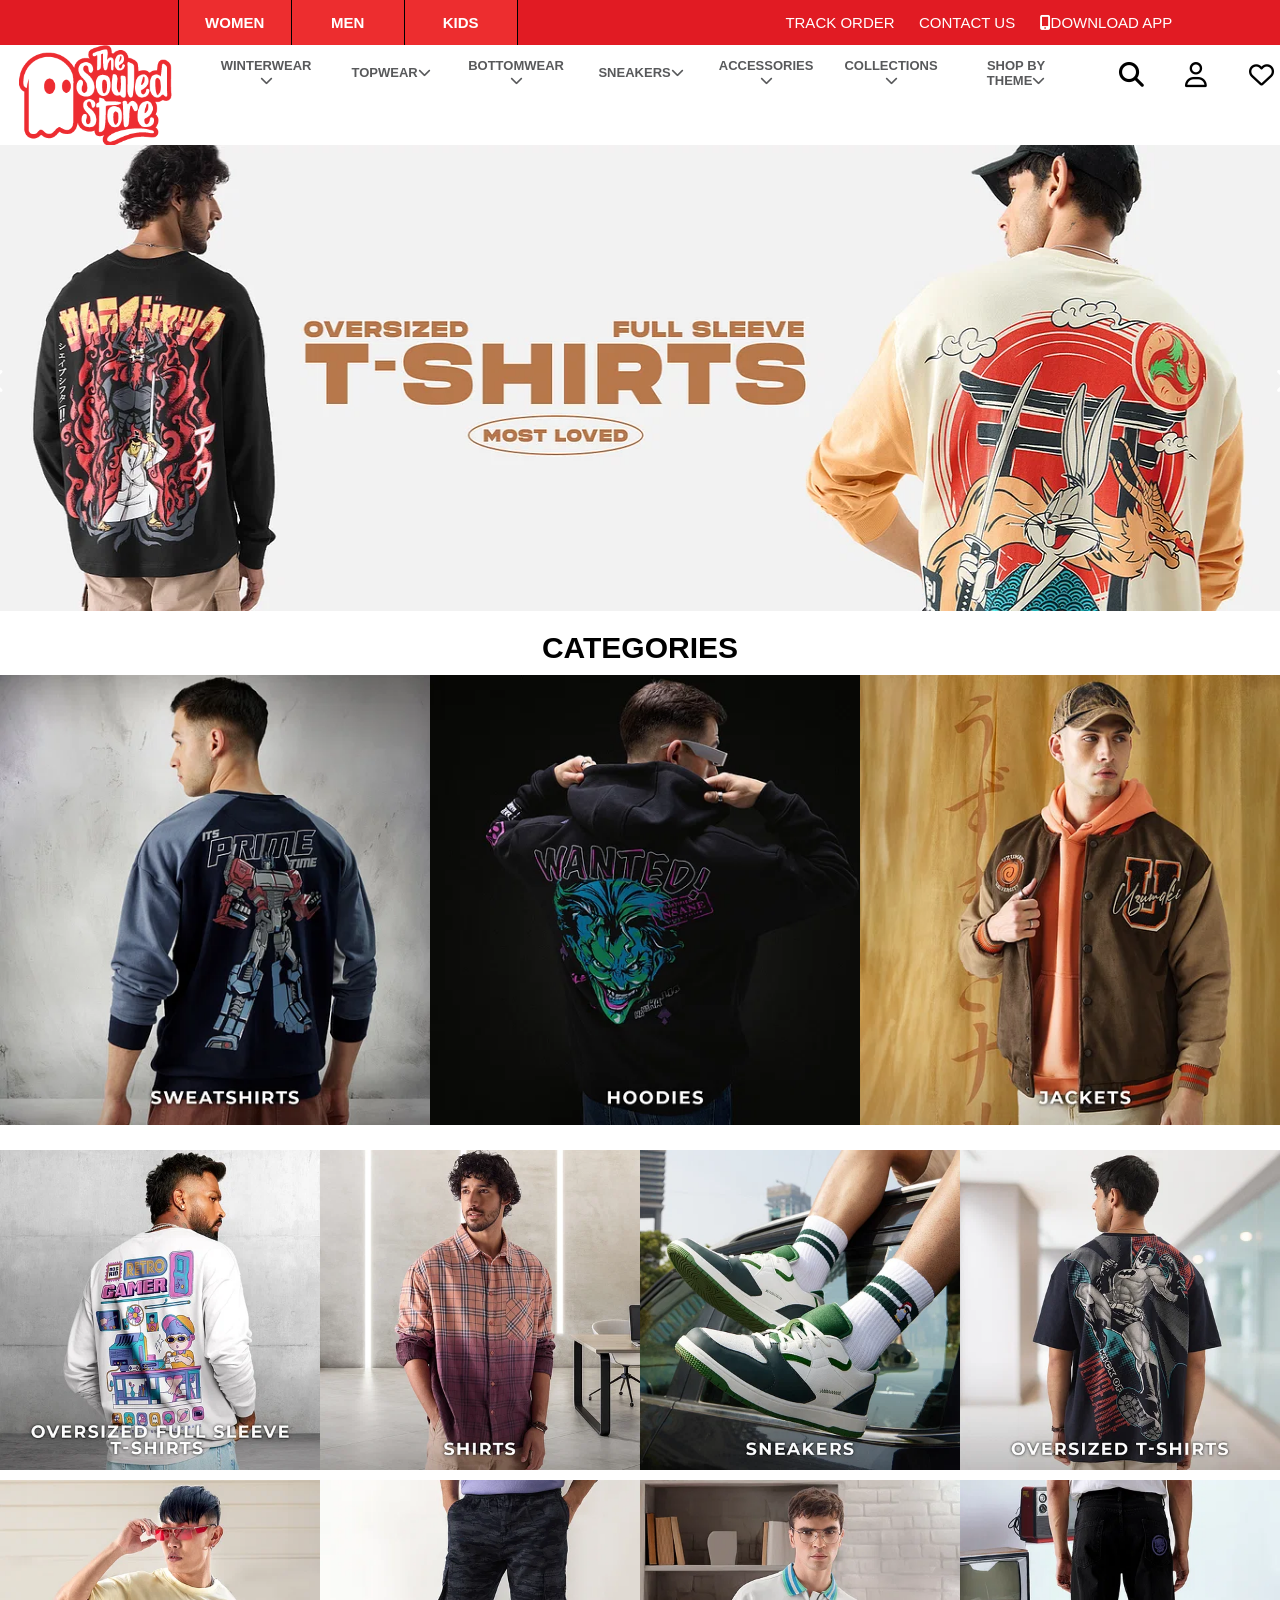
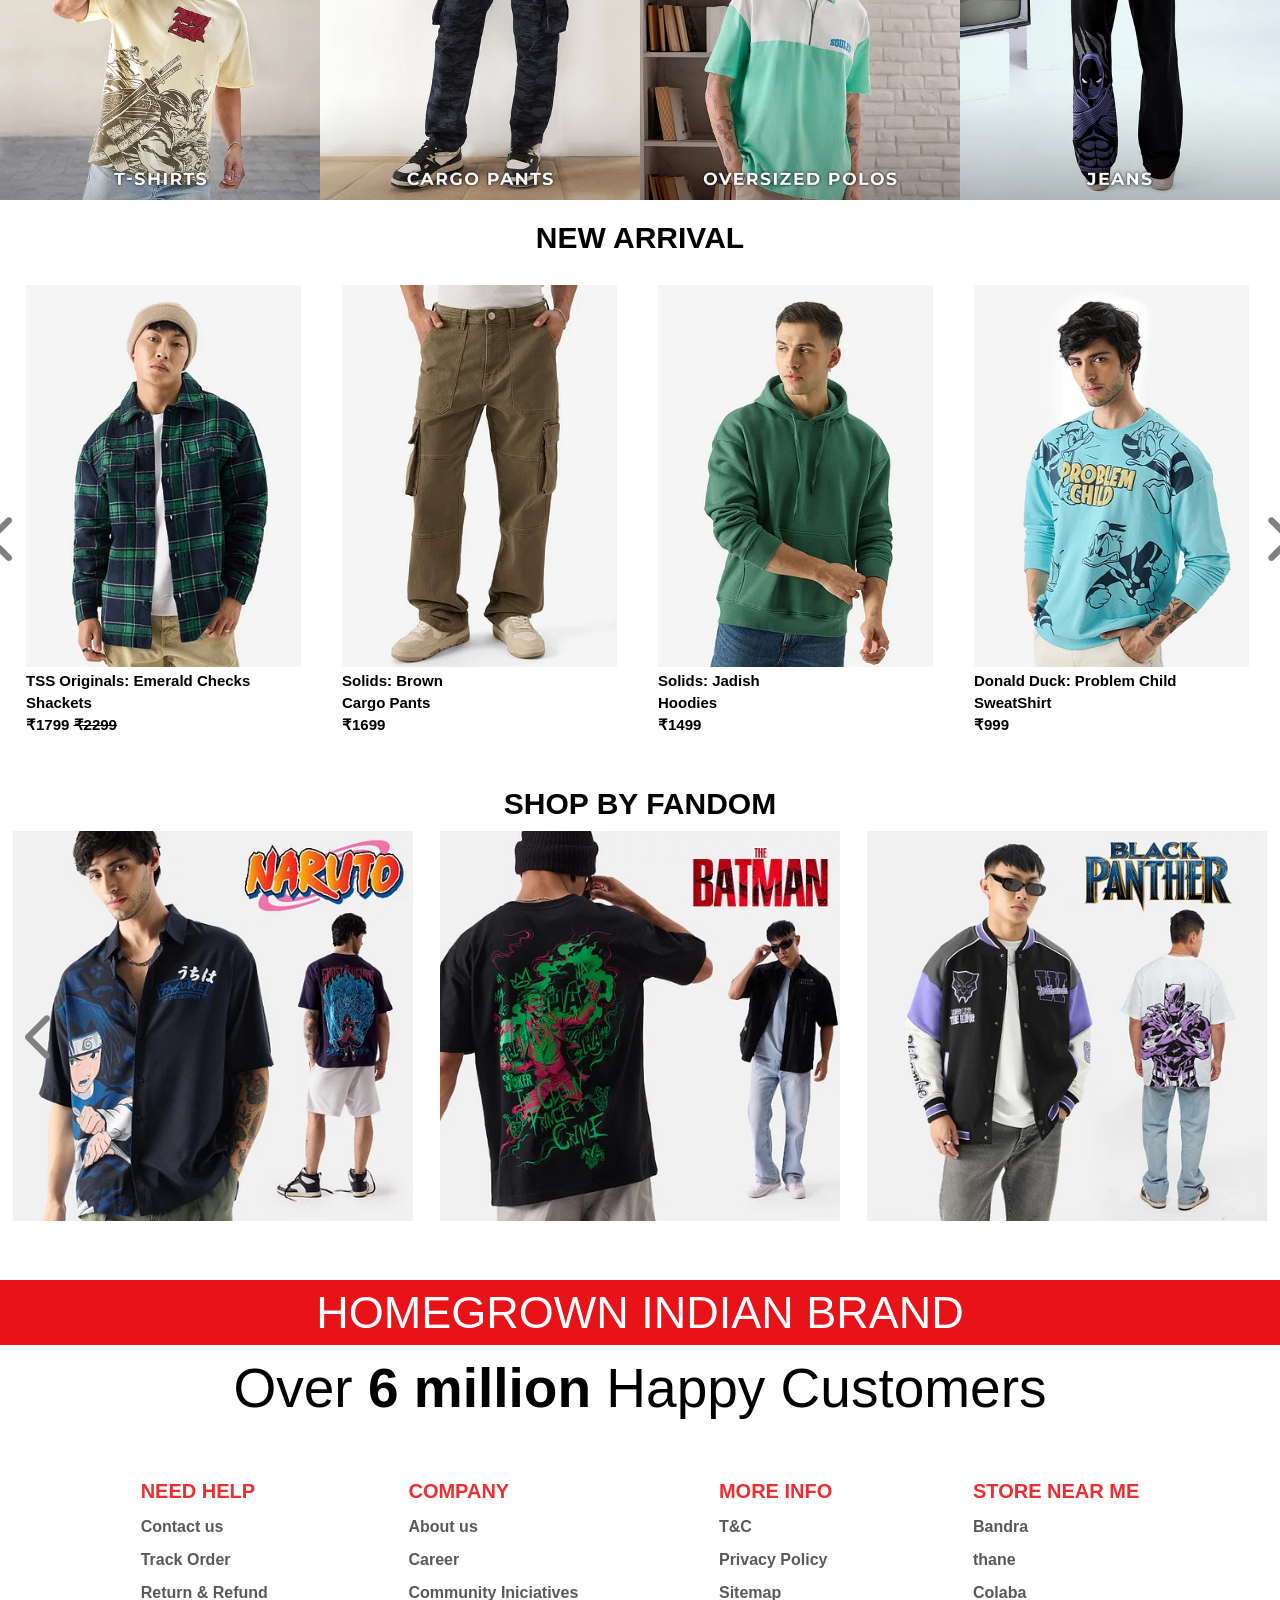
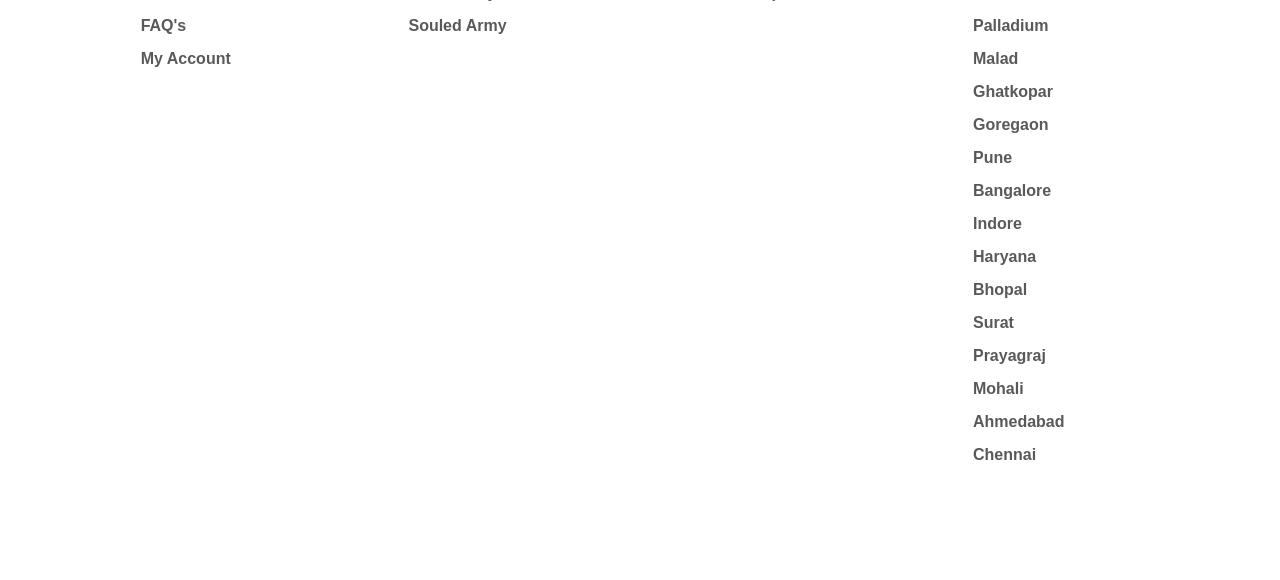
<file: frontend/index.html>
<!DOCTYPE html>
<html lang="en">
<head>
    <meta charset="UTF-8">
    <meta name="viewport" content="width=device-width, initial-scale=1.0">
    <title>Souled Store Clone</title>
    <link rel="stylesheet" href="style.css">
    <link rel="stylesheet" href="https://cdnjs.cloudflare.com/ajax/libs/font-awesome/6.5.1/css/all.min.css" integrity="sha512-DTOQO9RWCH3ppGqcWaEA1BIZOC6xxalwEsw9c2QQeAIftl+Vegovlnee1c9QX4TctnWMn13TZye+giMm8e2LwA==" crossorigin="anonymous" referrerpolicy="no-referrer" />
</head>

<body>

    <!-- Header Section -->

    <header>
        <!-- Top red Navbar -->

        <div class="Top-Red-Navbar">
            <div class="Gender-Section">
                <div class="Women-Section">
                    <button>
                        WOMEN
                        <a href="#"></a>
                    </button>
                </div>

                <div class="Men-Section">
                    <button>
                        MEN
                        <a href="#"></a>
                    </button>
                </div>

                <div class="Kids-Section">
                    <button>
                        KIDS
                        <a href="#"></a>
                    </button>
                </div>
            </div>

            <div>
                <div class="Other-opt">
                    <a href="#">TRACK ORDER</a>
                    <a href="#">CONTACT US</a>
                    <a href="#"><i class="fa-solid fa-mobile-screen-button"></i>DOWNLOAD APP</a>
                </div>
            </div>
        </div>


        <!-- Top white Navbar -->

        <div class="Top-White-Navbar">
            
            <div class="logo">
                <img src="images/Logo/logo.png">
            </div>

            <div class="White-Navbar-opt">
                <div class="WinterWear">
                    <button>
                        WINTERWEAR<i class="fa-solid fa-chevron-down"></i>
                    </button>

                    <div class="content">
                        <a href="All-Winter-Wear.html" class="W-link">All Winter Wear</a>
                        <a href="" class="W-link">Hoodies & SweatShirts</a>
                        <a href="" class="W-link">jackets</a>
                        <a href="" class="W-link">Oversized Full Sleeve</a>
                        <a href="" class="W-link">Full-Sleeve Shirts</a>
                    </div>
                </div>

                <div class="TopWear">
                    <button>
                        TOPWEAR<i class="fa-solid fa-chevron-down"></i>
                    </button>
                </div>

                <div class="BottomWear">
                    <button>
                        BOTTOMWEAR<i class="fa-solid fa-chevron-down"></i>
                    </button>
                </div>

                <div class="Sneakers">
                    <button>
                        SNEAKERS<i class="fa-solid fa-chevron-down"></i>
                    </button>
                </div>

                <div class="Accessories">
                    <button>
                        ACCESSORIES<i class="fa-solid fa-chevron-down"></i>
                    </button>
                </div>

                <div class="Collections">
                    <button>
                        COLLECTIONS<i class="fa-solid fa-chevron-down"></i>
                    </button>
                </div>

                <div class="Shop-by-theme">
                    <button>
                        SHOP BY THEME<i class="fa-solid fa-chevron-down"></i>
                    </button>
                </div>
            </div>

            <div class="Other-White-Navbar-opt">

                <div class="Search-button">
                    <button>
                        <i class="fa-solid fa-magnifying-glass"></i>
                    </button>
                </div>

                <div class="Login-button">
                    <button>
                        <a href="login-page.html">
                            <i class="fa-regular fa-user"></i>
                        </a>
                    </button>
                </div>

                <div class="Wishlist-button">
                    <button>
                        <i class="fa-regular fa-heart"></i>
                    </button>
                </div>

                <div class="Cart-button">
                    <button>
                        <i class="fa-solid fa-bag-shopping"></i>
                    </button>
                </div>
            </div>
        </div>      
    </header>


<!-- Main Section -->


    <Main>
        <!-- Image Slider -->

       <div class="Image-Slider">
            <img src="images/Image slider images/Slider1.webp" class="slide">
            <img src="images/Image slider images/Slider2.webp" class="slide">
            <img src="images/Image slider images/Slider3.webp" class="slide">
            <img src="images/Image slider images/Slider4.webp" class="slide">
            <img src="images/Image slider images/Slider5.webp" class="slide">
       </div>

       <div class="nav">
        <button class="PrevBtn" onClick="GoPrev()">
            <i class="fa-solid fa-chevron-left"></i>
        </button>

        <button  class="NextBtn" onClick="GoNext()">
            <i class="fa-solid fa-chevron-right"></i>
        </button>
       </div>





       
       <!-- Categories Section -->

       <div class="Categories-section">
            <h3 class="cats-h3">CATEGORIES</h3>

            <div class="Categories">
                <a href="#"><div class="sweatshirt"></div></a>
                <a href="#"><div class="hoodies"></div></a>
                <a href="#"><div class="jackets"></div></a>
            </div>

            <div class="more-cats">
                <a href="#"><div class="OS-full-sleeve-tees"></div></a>
                <a href="#"><div class="shirt"></div></a>
                <a href="#"><div class="sneakers"></div></a>
                <a href="#"><div class="OS-tees"></div></a>

                <a href="#"><div class="tees"></div></a>
                <a href="#"><div class="cargo-pants"></div></a>
                <a href="#"><div class="OS-polos"></div></a>
                <a href="#"><div class="jeans"></div></a>
            </div>
       </div>




       
       <!-- New Arrival Section -->

       <div class="newArrival-Section">
            <h3 class="NewArrival-h3">NEW ARRIVAL</h3>

            <div class="New-Arrivals-Divslider">
                <div class="divSlide-G1 divSlide">
                    <a href="#"><div class="prod1 prods">
                        <div class="prod-image1 prodImgdiv"></div>

                        <div class="prod-details1 prodInfodiv">
                            <p class="prodname">TSS Originals: Emerald Checks</p>
                            <p class="prod-cat">Shackets</p>
                            <p class="prod-price">₹1799 <s>₹2299</s> <p class="prod-disc"></p></p>
                        </div>
                    </div></a>

                    <a href="#"><div class="prod2 prods">
                        <div class="prod-image2 prodImgdiv"></div>

                        <div class="prod-details2 prodInfodiv">
                            <p class="prodname">Solids: Brown</p>
                            <p class="prod-cat">Cargo Pants</p>
                            <p class="prod-price">₹1699</p>
                        </div>
                    </div></a>

                    <a href="#"><div class="prod3 prods">
                        <div class="prod-image3 prodImgdiv"></div>

                        <div class="prod-details3 prodInfodiv">
                            <p class="prodname">Solids: Jadish</p>
                            <p class="prod-cat">Hoodies</p>
                            <p class="prod-price">₹1499</p>
                        </div>
                    </div></a>

                    <a href="#"><div class="prod4 prods">
                        <div class="prod-image4 prodImgdiv"></div>

                        <div class="prod-details4 prodInfodiv">
                            <p class="prodname">Donald Duck: Problem Child</p>
                            <p class="prod-cat">SweatShirt</p>
                            <p class="prod-price">₹999</p>
                        </div>
                    </div></a>
                </div>
                <div class="divSlide-G2 divSlide">
                    <a href="#"><div class="prod5 prods">
                        <div class="prod-image5 prodImgdiv"></div>

                        <div class="prod-details5 prodInfodiv">
                            <p class="prodname">Solids: Burgundy</p>
                            <p class="prod-cat">Full Sleeve T-Shirts</p>
                            <p class="prod-price">₹899</p>
                        </div>
                    </div></a>

                    <a href="#"><div class="prod6 prods">
                        <div class="prod-image6 prodImgdiv"></div>

                        <div class="prod-details6 prodInfodiv">
                            <p class="prodname">SpongeBob: Life's Sweet</p>
                            <p class="prod-cat">Oversized T-shirt</p>
                            <p class="prod-price">₹899</p>
                        </div>
                    </div></a>

                    <a href="#"><div class="prod7 prods">
                        <div class="prod-image7 prodImgdiv"></div>

                        <div class="prod-details7 prodInfodiv">
                            <p class="prodname">Plaid: BlueBird</p>
                            <p class="prod-cat">Shirts</p>
                            <p class="prod-price">₹1299</p>
                        </div>
                    </div></a>

                    <a href="#"><div class="prod8 prods">
                        <div class="prod-image8 prodImgdiv"></div>

                        <div class="prod-details8 prodInfodiv">
                            <p class="prodname">Naruto: Akatsuki Polo</p>
                            <p class="prod-cat">Polos</p>
                            <p class="prod-price">₹999</p>
                        </div>
                    </div></a>
                </div>
            </div>

            <div class="divnav">
                <button onclick="divGoprev()" class="New-Arrival-div-Goprev">
                    <i class="fa-solid fa-chevron-left"></i>
                </button>

                <button onclick="divGonext()" class="New-Arrival-div-Gonext">
                    <i class="fa-solid fa-chevron-right"></i>
                </button>
            </div>
       </div>





       <!-- Shop By Fandom Section-->

       <div class="shopByFandom">
        <h3 class="shopByFandom-h3">SHOP BY FANDOM</h3>

        <div class="fandom-cats">
            <div class="fandom-cats-G1 fandomDiv">
                <a href="#"><div class="naruto fandom-prod"></div></a>
                <a href="#"><div class="batman fandom-prod"></div></a>
                <a href="#"><div class="black-panther fandom-prod"></div></a>
            </div>

            <div class="fandom-cats-G2 fandomDiv">
                <a href="#"><div class="Rickandmorty fandom-prod"></div></a>
                <a href="#"><div class="Harry-potter fandom-prod"></div></a>
                <a href="#"><div class="spiderman fandom-prod"></div></a>
            </div>
        </div>
       </div>

       <div class="fandom-divnav">
        <button onclick="fandomdivGoprev()" class="fandom-div-Goprev">
            <i class="fa-solid fa-chevron-left"></i>
        </button>

        <button onclick="fandomdivGonext()" class="fandom-div-Gonext">
            <i class="fa-solid fa-chevron-right"></i>
        </button>
       </div>
    </Main>




    <!-- Footer Section -->

    <footer>

        <div class="red-Footer-hbar">
            <p>HOMEGROWN INDIAN BRAND</p>
        </div>

        <div class="white-footer-hbar">
            <p>Over <b>6 million</b> Happy Customers</p>
        </div>

        <div class="footer-links">
            <div class="need-Help">
                <li>
                    <h6>NEED HELP</h6>
                    <ul><a href="#">Contact us</a></ul>
                    <ul><a href="#">Track Order</a></ul>
                    <ul><a href="#">Return & Refund</a></ul>
                    <ul><a href="#">FAQ's</a></ul>
                    <ul><a href="#">My Account</a></ul>
                </li>
            </div>

            <div class="company">
                <li>
                    <h6>COMPANY</h6>
                    <ul><a href="#">About us</a></ul>
                    <ul><a href="#">Career</a></ul>
                    <ul><a href="#">Community Iniciatives</a></ul>
                    <ul><a href="#">Souled Army</a></ul>
                </li>
            </div>

            <div class="more-info">
                <li>
                    <h6>MORE INFO</h6>
                    <ul><a href="#">T&C</a></ul>
                    <ul><a href="#">Privacy Policy</a></ul>
                    <ul><a href="#">Sitemap</a></ul>
                </li>
            </div>

            <div class="store-near-me">
                <li>
                    <h6>STORE NEAR ME</h6>
                    <ul><a href="#">Bandra</a></ul>
                    <ul><a href="#">thane</a></ul>
                    <ul><a href="#">Colaba</a></ul>
                    <ul><a href="#">Palladium</a></ul>
                    <ul><a href="#">Malad</a></ul>
                    <ul><a href="#">Ghatkopar</a></ul>
                    <ul><a href="#">Goregaon</a></ul>
                    <ul><a href="#">Pune</a></ul>
                    <ul><a href="#">Bangalore</a></ul>
                    <ul><a href="#">Indore</a></ul>
                    <ul><a href="#">Haryana</a></ul>
                    <ul><a href="#">Bhopal</a></ul>
                    <ul><a href="#">Surat</a></ul>
                    <ul><a href="#">Prayagraj</a></ul>
                    <ul><a href="#">Mohali</a></ul>
                    <ul><a href="#">Ahmedabad</a></ul>
                    <ul><a href="#">Chennai</a></ul>

                </li>
            </div>
        </div>
    </footer>
    







<script src="app.js"></script>

</body>
</html>
</file>
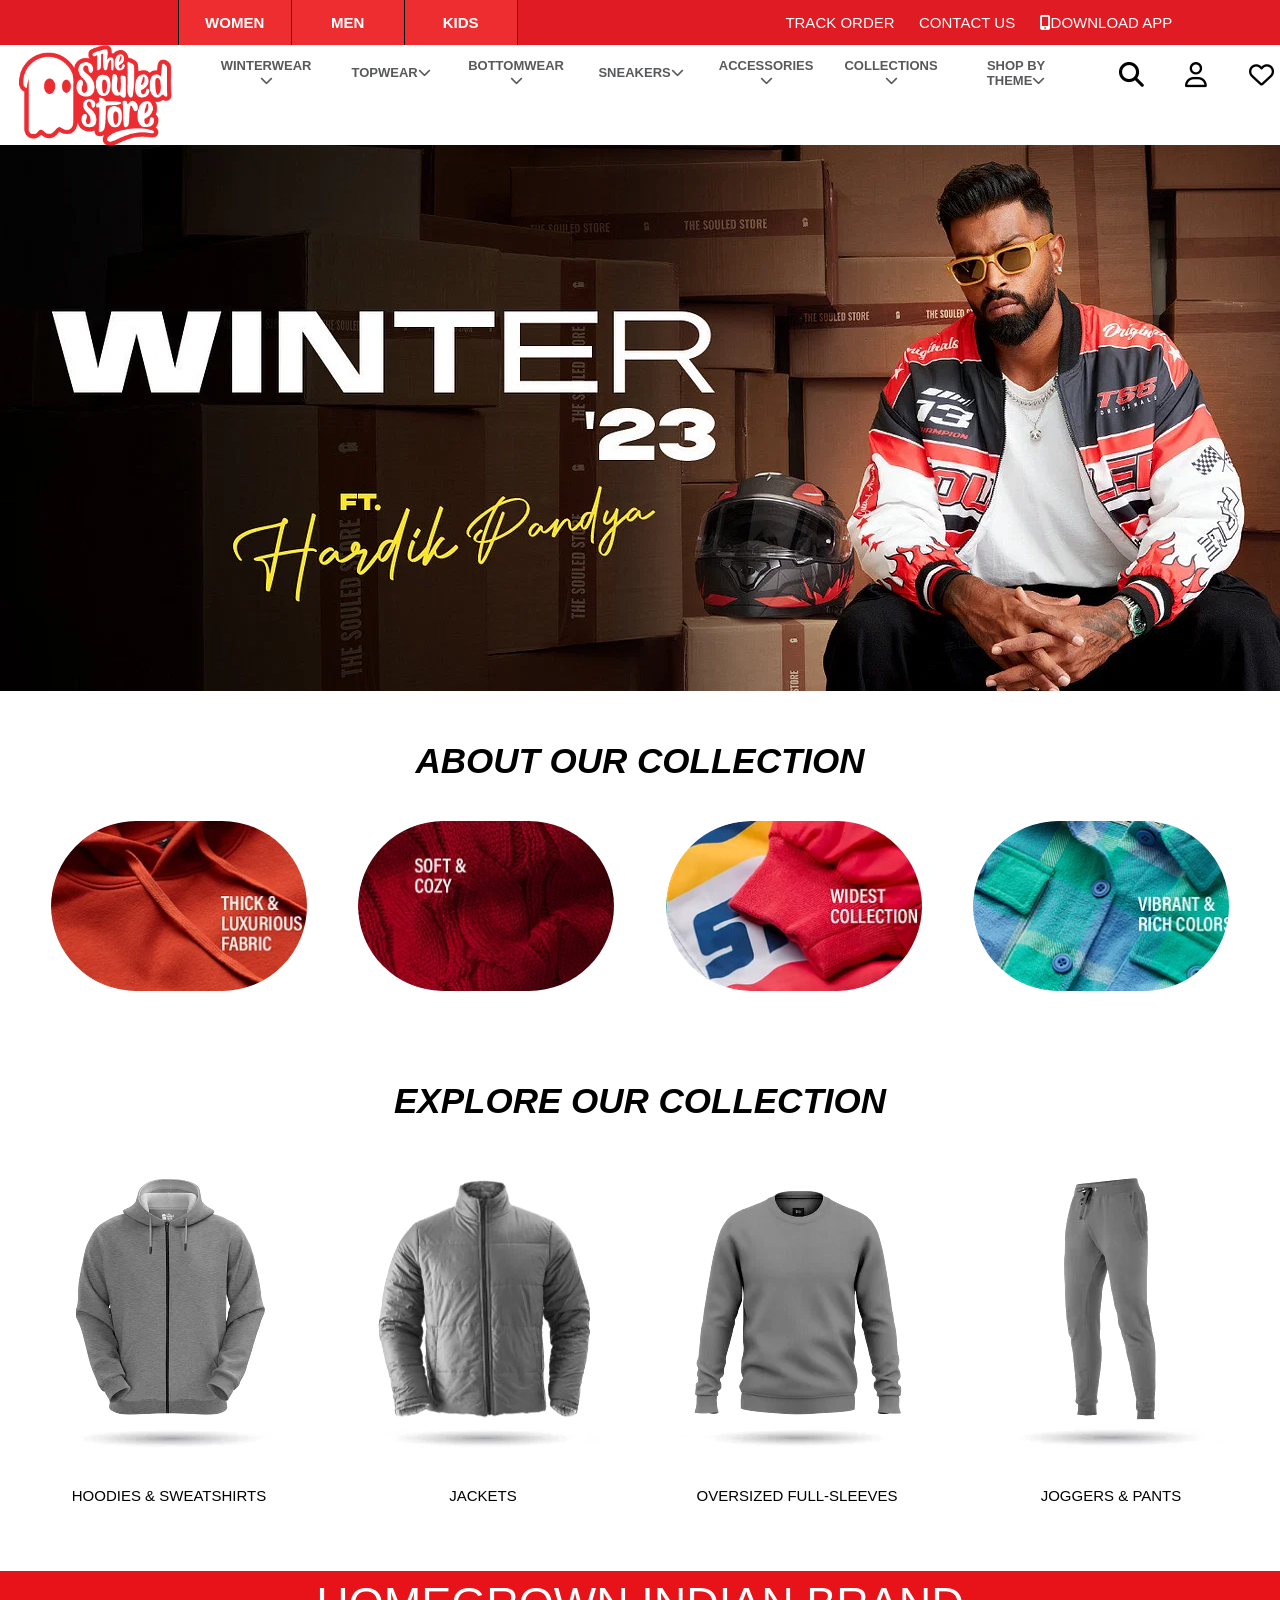
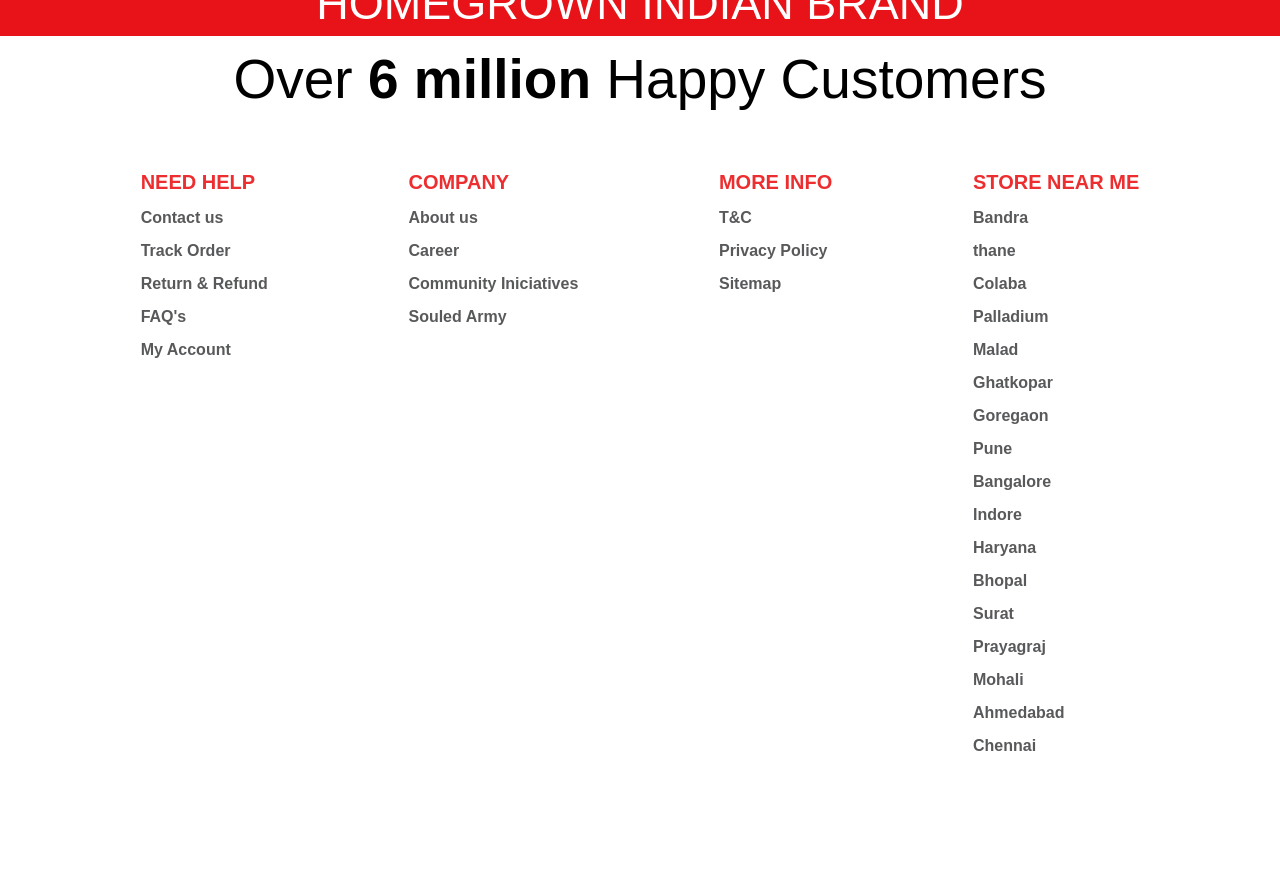
<file: frontend/All-Winter-Wear.html>
<!DOCTYPE html>
<html lang="en">
<head>
    <meta charset="UTF-8">
    <meta name="viewport" content="width=device-width, initial-scale=1.0">
    <title>All winter Wear</title>
    <link rel="stylesheet" href="style.css">
    <link rel="stylesheet" href="https://cdnjs.cloudflare.com/ajax/libs/font-awesome/6.5.1/css/all.min.css" integrity="sha512-DTOQO9RWCH3ppGqcWaEA1BIZOC6xxalwEsw9c2QQeAIftl+Vegovlnee1c9QX4TctnWMn13TZye+giMm8e2LwA==" crossorigin="anonymous" referrerpolicy="no-referrer" />
</head>
<body>
    
     <!-- Header Section -->

     <header>
        <!-- Top red Navbar -->

        <div class="Top-Red-Navbar">
            <div class="Gender-Section">
                <div class="Women-Section">
                    <button>
                        WOMEN
                        <a href="#"></a>
                    </button>
                </div>

                <div class="Men-Section">
                    <button>
                        MEN
                        <a href="#"></a>
                    </button>
                </div>

                <div class="Kids-Section">
                    <button>
                        KIDS
                        <a href="#"></a>
                    </button>
                </div>
            </div>

            <div>
                <div class="Other-opt">
                    <a href="#">TRACK ORDER</a>
                    <a href="#">CONTACT US</a>
                    <a href="#"><i class="fa-solid fa-mobile-screen-button"></i>DOWNLOAD APP</a>
                </div>
            </div>
        </div>


        <!-- Top white Navbar -->

        <div class="Top-White-Navbar">
            
            <div class="logo">
                <img src="images/Logo/logo.png">
            </div>

            <div class="White-Navbar-opt">
                <div class="WinterWear">
                    <button>
                        WINTERWEAR<i class="fa-solid fa-chevron-down"></i>
                    </button>

                    <div class="content">
                        <a href="" class="W-link">All Winter Wear</a>
                        <a href="" class="W-link">Hoodies & SweatShirts</a>
                        <a href="" class="W-link">jackets</a>
                        <a href="" class="W-link">Oversized Full Sleeve</a>
                        <a href="" class="W-link">Full-Sleeve Shirts</a>
                    </div>
                </div>

                <div class="TopWear">
                    <button>
                        TOPWEAR<i class="fa-solid fa-chevron-down"></i>
                    </button>
                </div>

                <div class="BottomWear">
                    <button>
                        BOTTOMWEAR<i class="fa-solid fa-chevron-down"></i>
                    </button>
                </div>

                <div class="Sneakers">
                    <button>
                        SNEAKERS<i class="fa-solid fa-chevron-down"></i>
                    </button>
                </div>

                <div class="Accessories">
                    <button>
                        ACCESSORIES<i class="fa-solid fa-chevron-down"></i>
                    </button>
                </div>

                <div class="Collections">
                    <button>
                        COLLECTIONS<i class="fa-solid fa-chevron-down"></i>
                    </button>
                </div>

                <div class="Shop-by-theme">
                    <button>
                        SHOP BY THEME<i class="fa-solid fa-chevron-down"></i>
                    </button>
                </div>
            </div>

            <div class="Other-White-Navbar-opt">

                <div class="Search-button">
                    <button>
                        <i class="fa-solid fa-magnifying-glass"></i>
                    </button>
                </div>

                <div class="Login-button">
                    <button>
                        <a href="login-page.html">
                            <i class="fa-regular fa-user"></i>
                        </a>
                    </button>
                </div>

                <div class="Wishlist-button">
                    <button>
                        <i class="fa-regular fa-heart"></i>
                    </button>
                </div>

                <div class="Cart-button">
                    <button>
                        <i class="fa-solid fa-bag-shopping"></i>
                    </button>
                </div>
            </div>
        </div>      
    </header>



    <!-- Main Section -->

    <main>
        <div class="Main-img-section">
        </div>


        <!-- About our collection -->

        <div class="About-our-collection">
            <div class="heading1">
                <p><b><i>ABOUT OUR COLLECTION</i></b></p>
            </div>

            <div class="collection-details">
                <div class="detail1 detail"></div>
                <div class="detail2 detail"></div>
                <div class="detail3 detail"></div>
                <div class="detail4 detail"></div>
            </div>
        </div>


        <!-- Explore our collection  -->

        <div class="Explore-our-collection">
            <div class="heading1">
                <p><b><i>EXPLORE OUR COLLECTION</i></b></p>
            </div>

            <div class="collection-buttons">
                <div class="exp-btn1 btn">
                   <div class="h-and-s-img img-div"></div>

                   <div class="CB-headings"> 
                    <p>HOODIES & SWEATSHIRTS</p>                   
                   </div>
                </div>

                <div class="exp-btn2 btn">
                    <div class="jackets-img img-div"></div>

                    <div class="CB-headings">    
                        <p>JACKETS</p>                
                    </div>
                </div>

                <div class="exp-btn3 btn">
                    <div class="OS-fs-img img-div"></div>

                    <div class="CB-headings">  
                        <p>OVERSIZED FULL-SLEEVES</p>                  
                    </div>
                </div>

                <div class="exp-btn4 btn">
                    <div class="j-and-p-img img-div"></div>

                    <div class="CB-headings">  
                        <p>JOGGERS & PANTS</p>                  
                    </div>
                    
                </div>
            </div>
        </div>



        <!-- All Winter Wear Products -->

        <div class="AWW-H-and-S-prods">
<!-- 
            <div class="H-and-S-prod1 H-and-S-prod">
                <div class="H-and-S-prod1-img H-and-S-prod-img"></div>

                <div class="H-and-S-prod-details">
                    <p class="prod-name">NARUTO:TEAM SEVEN</p>
                    <p class="prod-section">Men Oversized Hoodie</p>
                    <p class="prod-price">₹<b>1699</b></p>
                </div>
            </div>

            <div class="H-and-S-prod2 H-and-S-prod">
                <div class="H-and-S-prod2-img H-and-S-prod-img"></div>

                <div class="H-and-S-prod-details">
                    <p class="prod-name">TYE DYE: BLUE CHEESE</p>
                    <p class="prod-section">Men Oversized Hoodie</p>
                    <p class="prod-price">₹<b>1499</b></p>
                </div>
            </div>

            <div class="H-and-S-prod3 H-and-S-prod">
                <div class="H-and-S-prod3-img H-and-S-prod-img"></div>

                <div class="H-and-S-prod-details">
                    <p class="prod-name">ZIP-UP: DEEP WINE</p>
                    <p class="prod-section">Men Oversized Hoodie</p>
                    <p class="prod-price">₹<b>1199</b></p>
                </div>
            </div>

            <div class="H-and-S-prod4 H-and-S-prod">
                <div class="H-and-S-prod4-img H-and-S-prod-img"></div>

                <div class="H-and-S-prod-details">
                    <p class="prod-name">ZIP-UP: NAVY</p>
                    <p class="prod-section">Men Oversized Hoodie</p>
                    <p class="prod-price">₹<b>1399</b></p>
                </div>
            </div>





            <div class="Jackets-prod1 H-and-S-prod">
                <div class="Jackets-prod1-img H-and-S-prod-img"></div>

                <div class="H-and-S-prod-details">
                    <p class="prod-name">F.R.I.E.N.D.S: BEST OF TIMES</p>
                    <p class="prod-section">Varsity Jackets</p>
                    <p class="prod-price">₹<b>1999</b></p>
                </div>
            </div>

            <div class="Jackets-prod2 H-and-S-prod">
                <div class="Jackets-prod2-img H-and-S-prod-img"></div>

                <div class="H-and-S-prod-details">
                    <p class="prod-name">DEADPOOL: MERC</p>
                    <p class="prod-section">Varsity Jackets</p>
                    <p class="prod-price">₹<b>1999</b></p>
                </div>
            </div>

            <div class="Jackets-prod3 H-and-S-prod">
                <div class="Jackets-prod3-img H-and-S-prod-img"></div>

                <div class="H-and-S-prod-details">
                    <p class="prod-name">SPIDER-MAN: THE SUIT</p>
                    <p class="prod-section">Men Puffer Jackets</p>
                    <p class="prod-price">₹<b>2499</b></p>
                </div>
            </div>

            <div class="Jackets-prod4 H-and-S-prod">
                <div class="Jackets-prod4-img H-and-S-prod-img"></div>

                <div class="H-and-S-prod-details">
                    <p class="prod-name">PLAIDS: ORION BROWN</p>
                    <p class="prod-section">Men Flannel Shackets</p>
                    <p class="prod-price">₹<b>1799</b></p>
                </div>
            </div>





            <div class="OS-FS-prod1 H-and-S-prod">
                <div class="OS-FS-prod1-img H-and-S-prod-img"></div>

                <div class="H-and-S-prod-details">
                    <p class="prod-name">THE INCREDIBLE HULK</p>
                    <p class="prod-section">Oversized Full Sleeve T-Shirts</p>
                    <p class="prod-price">₹<b>899</b></p>
                </div>
            </div>

            <div class="OS-FS-prod2 H-and-S-prod">
                <div class="OS-FS-prod2-img H-and-S-prod-img"></div>

                <div class="H-and-S-prod-details">
                    <p class="prod-name">HARRY POTTER</p>
                    <p class="prod-section">Oversized Full Sleeve T-Shirts</p>
                    <p class="prod-price">₹<b>999</b></p>
                </div>
            </div>

            <div class="OS-FS-prod3 H-and-S-prod">
                <div class="OS-FS-prod3-img H-and-S-prod-img"></div>

                <div class="H-and-S-prod-details">
                    <p class="prod-name">BLADE OF HONOR</p>
                    <p class="prod-section">Oversized Full Sleeve T-Shirts</p>
                    <p class="prod-price">₹<b>999</b></p>
                </div>
            </div>

            <div class="OS-FS-prod4 H-and-S-prod">
                <div class="OS-FS-prod4-img H-and-S-prod-img"></div>

                <div class="H-and-S-prod-details">
                    <p class="prod-name">AVATAR: AANG AND APPA</p>
                    <p class="prod-section">Oversized Full Sleeve T-Shirts</p>
                    <p class="prod-price">₹<b>999</b></p>
                </div>
            </div>





            <div class="J-and-P-prod1 H-and-S-prod">
                <div class="J-and-P-prod1-img H-and-S-prod-img"></div>

                <div class="H-and-S-prod-details">
                    <p class="prod-name">TSS ORIGINALS: DAWN</p>
                    <p class="prod-section">Men Joggers</p>
                    <p class="prod-price">₹<b>2199</b></p>
                </div>
            </div>

            <div class="J-and-P-prod2 H-and-S-prod">
                <div class="J-and-P-prod2-img H-and-S-prod-img"></div>

                <div class="H-and-S-prod-details">
                    <p class="prod-name">BLACK PANTHER</p>
                    <p class="prod-section">Men Joggers</p>
                    <p class="prod-price">₹<b>1699</b></p>
                </div>
            </div>

            <div class="J-and-P-prod3 H-and-S-prod">
                <div class="J-and-P-prod3-img H-and-S-prod-img"></div>

                <div class="H-and-S-prod-details">
                    <p class="prod-name">BATMAN: HD LOGO (UTILITY)</p>
                    <p class="prod-section">Men Joggers</p>
                    <p class="prod-price">₹<b>1699</b></p>
                </div>
            </div>

            <div class="J-and-P-prod4 H-and-S-prod">
                <div class="J-and-P-prod4-img H-and-S-prod-img"></div>

                <div class="H-and-S-prod-details">
                    <p class="prod-name">SUPERMAN: SYMBOL OF HOPE</p>
                    <p class="prod-section">Men Joggers</p>
                    <p class="prod-price">₹<b>1299</b></p>
                </div>
            </div> -->
        </div>
    </div>
    </main>





    <!-- Footer -->

    <footer>

        <div class="red-Footer-hbar">
            <p>HOMEGROWN INDIAN BRAND</p>
        </div>

        <div class="white-footer-hbar">
            <p>Over <b>6 million</b> Happy Customers</p>
        </div>

        <div class="footer-links">
            <div class="need-Help">
                <li>
                    <h6>NEED HELP</h6>
                    <ul><a href="#">Contact us</a></ul>
                    <ul><a href="#">Track Order</a></ul>
                    <ul><a href="#">Return & Refund</a></ul>
                    <ul><a href="#">FAQ's</a></ul>
                    <ul><a href="#">My Account</a></ul>
                </li>
            </div>

            <div class="company">
                <li>
                    <h6>COMPANY</h6>
                    <ul><a href="#">About us</a></ul>
                    <ul><a href="#">Career</a></ul>
                    <ul><a href="#">Community Iniciatives</a></ul>
                    <ul><a href="#">Souled Army</a></ul>
                </li>
            </div>

            <div class="more-info">
                <li>
                    <h6>MORE INFO</h6>
                    <ul><a href="#">T&C</a></ul>
                    <ul><a href="#">Privacy Policy</a></ul>
                    <ul><a href="#">Sitemap</a></ul>
                </li>
            </div>

            <div class="store-near-me">
                <li>
                    <h6>STORE NEAR ME</h6>
                    <ul><a href="#">Bandra</a></ul>
                    <ul><a href="#">thane</a></ul>
                    <ul><a href="#">Colaba</a></ul>
                    <ul><a href="#">Palladium</a></ul>
                    <ul><a href="#">Malad</a></ul>
                    <ul><a href="#">Ghatkopar</a></ul>
                    <ul><a href="#">Goregaon</a></ul>
                    <ul><a href="#">Pune</a></ul>
                    <ul><a href="#">Bangalore</a></ul>
                    <ul><a href="#">Indore</a></ul>
                    <ul><a href="#">Haryana</a></ul>
                    <ul><a href="#">Bhopal</a></ul>
                    <ul><a href="#">Surat</a></ul>
                    <ul><a href="#">Prayagraj</a></ul>
                    <ul><a href="#">Mohali</a></ul>
                    <ul><a href="#">Ahmedabad</a></ul>
                    <ul><a href="#">Chennai</a></ul>

                </li>
            </div>
        </div>
    </footer>

    <script src="./app.js"></script>

</body>
</html>
</file>
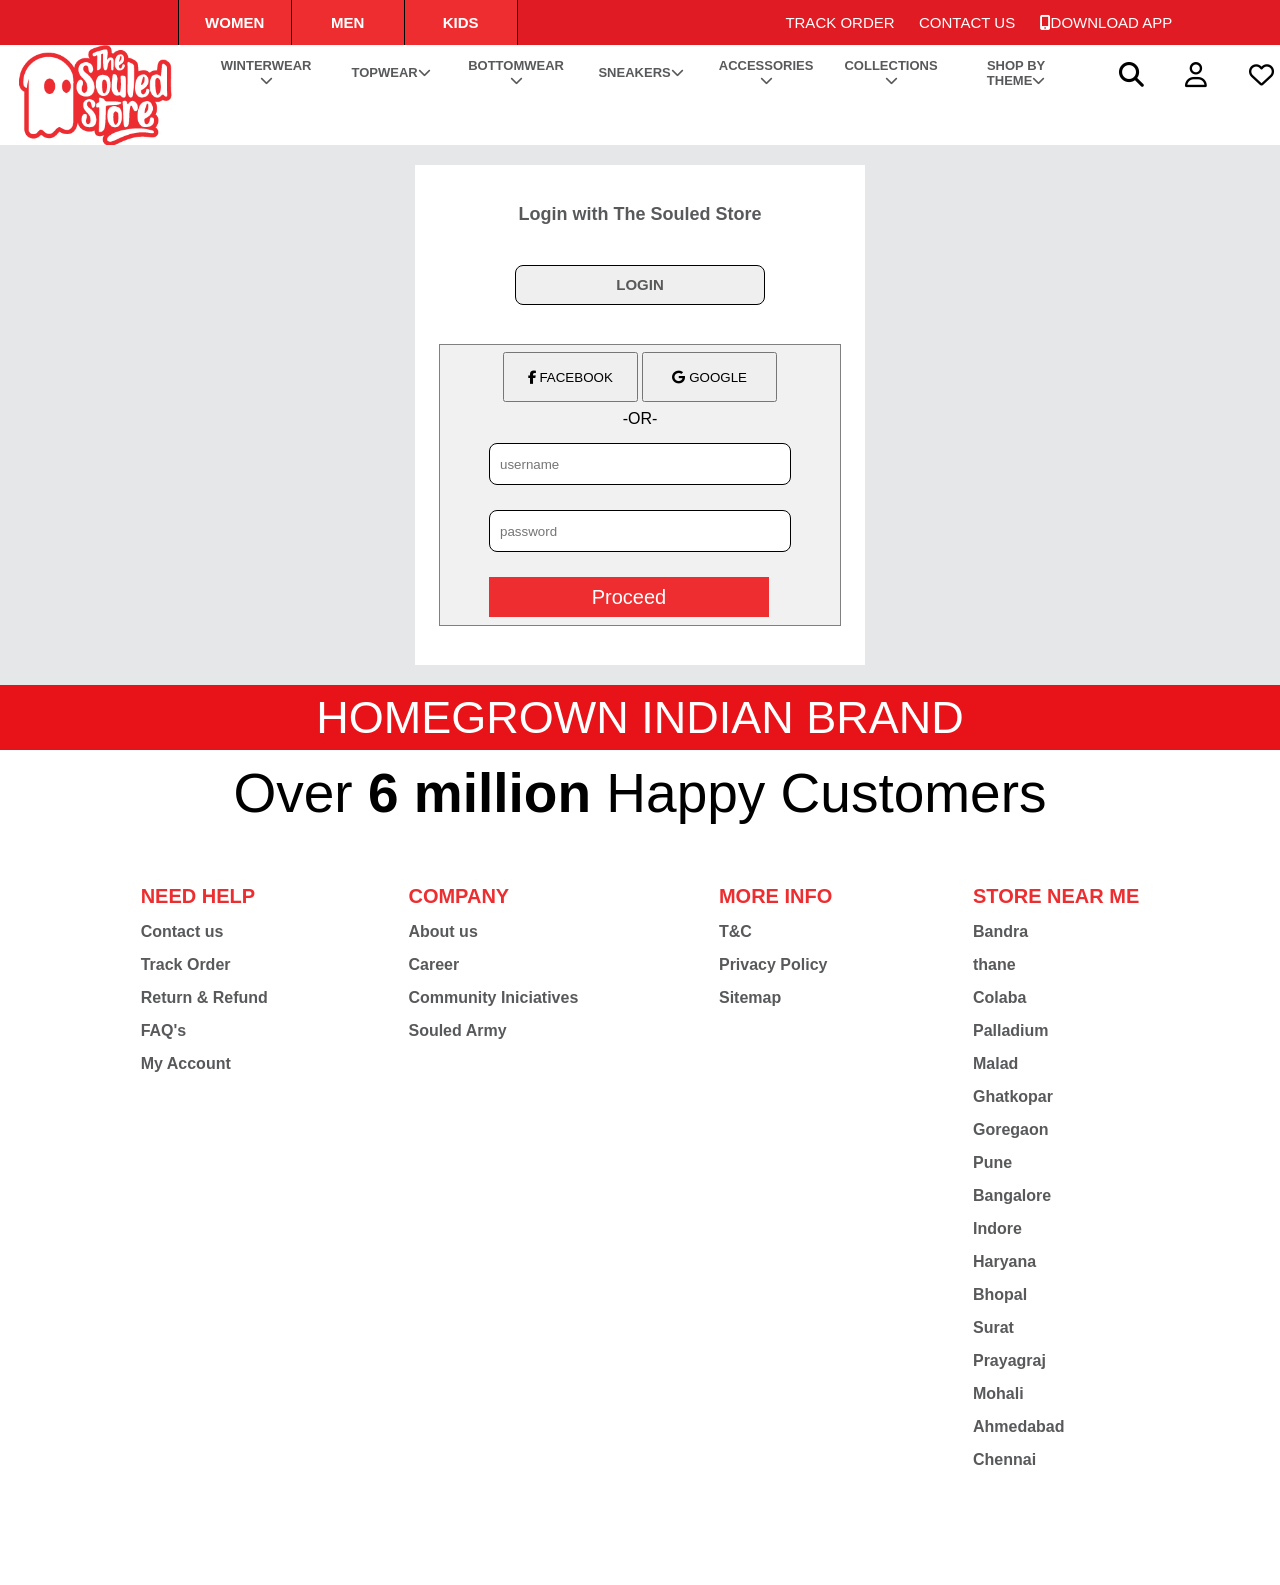
<file: frontend/login-page.html>
<!DOCTYPE html>
<html lang="en">
  <head>
    <meta charset="UTF-8" />
    <meta name="viewport" content="width=device-width, initial-scale=1.0" />
    <title>Login-page</title>
    <link rel="stylesheet" href="style.css" />
    <link
      rel="stylesheet"
      href="https://cdnjs.cloudflare.com/ajax/libs/font-awesome/6.5.1/css/all.min.css"
      integrity="sha512-DTOQO9RWCH3ppGqcWaEA1BIZOC6xxalwEsw9c2QQeAIftl+Vegovlnee1c9QX4TctnWMn13TZye+giMm8e2LwA=="
      crossorigin="anonymous"
      referrerpolicy="no-referrer"
    />
  </head>
  <body>
    <!-- Header Section -->

    <header>
      <!-- Top red Navbar -->

      <div class="Top-Red-Navbar">
        <div class="Gender-Section">
          <div class="Women-Section">
            <button>
              WOMEN
              <a href="#"></a>
            </button>
          </div>

          <div class="Men-Section">
            <button>
              MEN
              <a href="#"></a>
            </button>
          </div>

          <div class="Kids-Section">
            <button>
              KIDS
              <a href="#"></a>
            </button>
          </div>
        </div>

        <div>
          <div class="Other-opt">
            <a href="#">TRACK ORDER</a>
            <a href="#">CONTACT US</a>
            <a href="#"
              ><i class="fa-solid fa-mobile-screen-button"></i>DOWNLOAD APP</a
            >
          </div>
        </div>
      </div>

      <!-- Top white Navbar -->

      <div class="Top-White-Navbar">
        <div class="logo">
          <img src="images/Logo/logo.png" />
        </div>

        <div class="White-Navbar-opt">
          <div class="WinterWear">
            <button>WINTERWEAR<i class="fa-solid fa-chevron-down"></i></button>

            <div class="content">
              <a href="All-Winter-Wear.html" class="W-link">All Winter Wear</a>
              <a href="" class="W-link">Hoodies & SweatShirts</a>
              <a href="" class="W-link">jackets</a>
              <a href="" class="W-link">Oversized Full Sleeve</a>
              <a href="" class="W-link">Full-Sleeve Shirts</a>
            </div>
          </div>

          <div class="TopWear">
            <button>TOPWEAR<i class="fa-solid fa-chevron-down"></i></button>
          </div>

          <div class="BottomWear">
            <button>BOTTOMWEAR<i class="fa-solid fa-chevron-down"></i></button>
          </div>

          <div class="Sneakers">
            <button>SNEAKERS<i class="fa-solid fa-chevron-down"></i></button>
          </div>

          <div class="Accessories">
            <button>ACCESSORIES<i class="fa-solid fa-chevron-down"></i></button>
          </div>

          <div class="Collections">
            <button>COLLECTIONS<i class="fa-solid fa-chevron-down"></i></button>
          </div>

          <div class="Shop-by-theme">
            <button>
              SHOP BY THEME<i class="fa-solid fa-chevron-down"></i>
            </button>
          </div>
        </div>

        <div class="Other-White-Navbar-opt">
          <div class="Search-button">
            <button>
              <i class="fa-solid fa-magnifying-glass"></i>
            </button>
          </div>

          <div class="Login-button">
            <button>
              <i class="fa-regular fa-user"></i>
            </button>
          </div>

          <div class="Wishlist-button">
            <button>
              <i class="fa-regular fa-heart"></i>
            </button>
          </div>

          <div class="Cart-button">
            <button>
              <i class="fa-solid fa-bag-shopping"></i>
            </button>
          </div>
        </div>
      </div>
    </header>

    <main>
      <div class="Login-section">
        <div class="White-box">
          <p class="login-page-text">Login with The Souled Store</p>

          <button class="login-button">LOGIN</button>

          <div class="off-white-box">
            <div class="Login-btns">
              <button class="facebook-login">
                <a href="https://www.facebook.com/"
                  ><i class="fa-brands fa-facebook-f"></i> FACEBOOK</a
                >
              </button>
              <button class="Google-login">
                <a href=""><i class="fa-brands fa-google"></i> GOOGLE</a>
              </button>
            </div>

            <p class="lgp-text">-OR-</p>

            <p id="error-message"></p>

            <form class="form">
              <input
                required
                type="text"
                placeholder="username"
                id="username-input"
                class="login-input"
              />
              <input
                required
                type="password"
                placeholder="password"
                id="password-input"
                class="login-input"
              />
              <input type="submit" value="Proceed" class="proceed-btn" />
            </form>
          </div>
        </div>
      </div>
    </main>

    <!-- Footer Section -->

    <footer>
      <div class="red-Footer-hbar">
        <p>HOMEGROWN INDIAN BRAND</p>
      </div>

      <div class="white-footer-hbar">
        <p>Over <b>6 million</b> Happy Customers</p>
      </div>

      <div class="footer-links">
        <div class="need-Help">
          <li>
            <h6>NEED HELP</h6>
            <ul>
              <a href="#">Contact us</a>
            </ul>
            <ul>
              <a href="#">Track Order</a>
            </ul>
            <ul>
              <a href="#">Return & Refund</a>
            </ul>
            <ul>
              <a href="#">FAQ's</a>
            </ul>
            <ul>
              <a href="#">My Account</a>
            </ul>
          </li>
        </div>

        <div class="company">
          <li>
            <h6>COMPANY</h6>
            <ul>
              <a href="#">About us</a>
            </ul>
            <ul>
              <a href="#">Career</a>
            </ul>
            <ul>
              <a href="#">Community Iniciatives</a>
            </ul>
            <ul>
              <a href="#">Souled Army</a>
            </ul>
          </li>
        </div>

        <div class="more-info">
          <li>
            <h6>MORE INFO</h6>
            <ul>
              <a href="#">T&C</a>
            </ul>
            <ul>
              <a href="#">Privacy Policy</a>
            </ul>
            <ul>
              <a href="#">Sitemap</a>
            </ul>
          </li>
        </div>

        <div class="store-near-me">
          <li>
            <h6>STORE NEAR ME</h6>
            <ul>
              <a href="#">Bandra</a>
            </ul>
            <ul>
              <a href="#">thane</a>
            </ul>
            <ul>
              <a href="#">Colaba</a>
            </ul>
            <ul>
              <a href="#">Palladium</a>
            </ul>
            <ul>
              <a href="#">Malad</a>
            </ul>
            <ul>
              <a href="#">Ghatkopar</a>
            </ul>
            <ul>
              <a href="#">Goregaon</a>
            </ul>
            <ul>
              <a href="#">Pune</a>
            </ul>
            <ul>
              <a href="#">Bangalore</a>
            </ul>
            <ul>
              <a href="#">Indore</a>
            </ul>
            <ul>
              <a href="#">Haryana</a>
            </ul>
            <ul>
              <a href="#">Bhopal</a>
            </ul>
            <ul>
              <a href="#">Surat</a>
            </ul>
            <ul>
              <a href="#">Prayagraj</a>
            </ul>
            <ul>
              <a href="#">Mohali</a>
            </ul>
            <ul>
              <a href="#">Ahmedabad</a>
            </ul>
            <ul>
              <a href="#">Chennai</a>
            </ul>
          </li>
        </div>
      </div>
    </footer>
    <script src="./login.js"></script>
  </body>
</html>
</file>
<file: frontend/style.css>
* {
  margin: 0px;
  padding: 0px;
  font-family: Arial, Helvetica, sans-serif;
  border: border-box;
}

/* Top red Navbar */

/* 1. Gender Section */

.Top-Red-Navbar {
  height: 45px;
  width: 100%;
  background-color: #e11b23;
  display: flex;
  justify-content: space-evenly;
  align-items: center;
}

.Gender-Section {
  display: flex;
}

.Gender-Section button {
  height: 45px;
  width: 112px;
  background-color: #ed2d2f;
  color: white;
  font-size: 15px;
  font-weight: bold;
  border: 0px;
}

.Gender-Section a {
  color: white;
  text-decoration: none;
}

.Gender-Section button:focus {
  background-color: white;
  color: black;
}

.Women-Section {
  border-left: 1px solid black;
  border-right: 1px solid black;
}

.Kids-Section {
  border-left: 1px solid black;
  border-right: 1px solid black;
}

/* 2. Other Options Section */

.Other-opt a {
  text-decoration: none;
  color: white;
  font-size: 15px;
  margin-left: 20px;
  position: relative;
  left: 70px;
}

/* Top White Navbar */

.Top-White-Navbar {
  height: 100px;
  width: 100%;
  background-color: white;
  display: flex;
}

.Top-White-Navbar button:hover {
  border-bottom: 5px solid red;
}

/* 1. Logo */

.logo img {
  height: 100px;
}

/* 2. White-Navbar-opt */

.White-Navbar-opt {
  display: flex;
}

.White-Navbar-opt button {
  height: 60px;
  width: 100px;
  border: none;
  border-bottom: 5px solid white;
  margin-left: 25px;
  font-size: 13px;
  font-weight: 700;
  color: #58595b;
  background-color: white;
}

.WinterWear button {
  cursor: pointer;
}

.WinterWear a {
  display: block;
  text-decoration: none;
  padding: 5px 5px;
  padding-left: 10px;
  font-size: 15;
}

.WinterWear .content {
  display: none;
  position: absolute;
  background-color: white;
  width: 200px;
  box-shadow: 2px 2px 5px grey;
  z-index: 1;
}

.WinterWear:hover .content {
  display: block;
  display: flex;
  flex-direction: column;
  align-items: center;
}

.W-link:hover {
  color: #e11b23;
}

/* 3.Other-White-Navbar-opt */

.Other-White-Navbar-opt {
  display: flex;
  margin-left: 25px;
}

.Other-White-Navbar-opt button {
  height: 65px;
  width: 50px;
  margin-left: 15px;
  font-size: 25px;
  border: none;
  border-bottom: 5px solid white;
  background-color: white;
}

/* Main Section */

/* 1. Image Slider */

.Image-Slider {
  width: 100%;
  height: 466px;
  background-color: gray;
  position: relative;
  overflow: hidden;
}

.slide {
  height: 466px;
  width: 100%;
  position: absolute;
  transition: 1s;
}

.nav {
  text-align: center;
  height: 0px;
}

.PrevBtn {
  position: relative;
  bottom: 257px;
  right: 620px;
  background-color: transparent;
  color: white;
  height: 55px;
  width: 40px;
  font-size: 25px;
  border: none;
  font-weight: bolder;
}

.NextBtn {
  position: relative;
  bottom: 257px;
  left: 620px;
  background-color: transparent;
  color: white;
  height: 55px;
  width: 40px;
  font-size: 25px;
  border: none;
}

/* Categories Section */

.Categories-section {
  height: 1140px;
  width: 100%;
  /* background-color: grey; */
}

.cats-h3 {
  width: 100%;
  margin-top: 20px;
  font-size: 30px;
  display: flex;
  justify-content: center;
}

.Categories {
  display: flex;
  justify-content: space-around;
  margin-top: 10px;
}

.Categories div {
  height: 450px;
  width: 430px;
  /* background-color:red; */
  /* border:2px solid black; */
}

.more-cats {
  display: flex;
  justify-content: space-around;
  margin-top: 15px;
  flex-wrap: wrap;
}

.more-cats div {
  height: 320px;
  width: 320px;
  /* background-color:red; */
  /* border:2px solid black; */
  margin-top: 10px;
}

.sweatshirt {
  background-image: url(images/Categories/Sweatshirt.webp);
  background-size: cover;
}

.hoodies {
  background-image: url(images/Categories/Hoodies.webp);
  background-size: cover;
}

.jackets {
  background-image: url(images/Categories/Jackets.webp);
  background-size: cover;
}

.OS-full-sleeve-tees {
  background-image: url(images/Categories/OS-full-sleeve-tees.webp);
  background-size: cover;
}

.shirt {
  background-image: url(images/Categories/Shirts.webp);
  background-size: cover;
}

.sneakers {
  background-image: url(images/Categories/Sneakers.webp);
  background-size: cover;
}

.OS-tees {
  background-image: url(images/Categories/OS-tees.webp);
  background-size: cover;
}

.tees {
  background-image: url(images/Categories/tees.webp);
  background-size: cover;
}

.cargo-pants {
  background-image: url(images/Categories/Cargo-pants.webp);
  background-size: cover;
}

.OS-polos {
  background-image: url(images/Categories/OS-polos.webp);
  background-size: cover;
}

.jeans {
  background-image: url(images/Categories/Jeans.webp);
  background-size: cover;
}

/* New Arrival Section */

.NewArrival-h3 {
  width: 100%;
  margin-top: 50px;
  font-size: 30px;
  display: flex;
  justify-content: center;
}

.New-Arrivals-Divslider {
  height: 502px;
  width: 100%;
  /* background-color:gray; */
  position: relative;
  overflow: hidden;
  margin-top: 20px;
}

.divSlide-G1 {
  height: 500px;
  width: 100%;
  /* background-color:aqua; */
  /* border:2px solid black; */
}

.divSlide-G2 {
  height: 500px;
  width: 100%;
  /* background-color:aqua; */
  /* border:2px solid black; */
}

.divSlide {
  position: absolute;
  transition: 1s;
}

.divnav {
  text-align: center;
  height: 0px;
}

.New-Arrivals-Divslider .divSlide {
  display: flex;
  justify-content: space-evenly;
}

.New-Arrivals-Divslider .divSlide .prods {
  height: 475px;
  width: 300px;
  /* border:2px solid black; */
  margin-top: 10px;
}

.prodImgdiv {
  height: 382px;
  width: 275px;
  /* border:2px solid black; */
  margin-top: 10px;
  margin-left: 10px;
  margin-right: 10px;
}

.prodInfodiv {
  height: 70px;
  width: 275px;
  /* border:2px solid black; */
  margin-top: 3px;
  margin-left: 10px;
  margin-right: 10px;
}

.New-Arrivals-Divslider .divSlide .prods .prodInfodiv p {
  margin-top: 5px;
  font-weight: 600;
  font-style: ariel;
  font-size: 15px;
  color: black;
}

.prod-disc {
  color: red;
  position: absolute;
  top: 446px;
  left: 150px;
}

.divnav button {
  height: 55px;
  width: 40px;
  font-size: 50px;
  background-color: transparent;
  border: none;
  color: grey;
}

.New-Arrival-div-Goprev {
  position: relative;
  bottom: 265px;
  right: 615px;
}

.New-Arrival-div-Gonext {
  position: relative;
  bottom: 265px;
  left: 615px;
}

.prod-image1 {
  background-image: url(images/New-Arrivals/prod1.webp);
  background-size: cover;
}

.prod-image2 {
  background-image: url(images/New-Arrivals/prod2.webp);
  background-size: cover;
}

.prod-image3 {
  background-image: url(images/New-Arrivals/prod3.webp);
  background-size: cover;
}

.prod-image4 {
  background-image: url(images/New-Arrivals/prod4.webp);
  background-size: cover;
}

.prod-image5 {
  background-image: url(images/New-Arrivals/prod5.webp);
  background-size: cover;
}

.prod-image6 {
  background-image: url(images/New-Arrivals/prod6.webp);
  background-size: cover;
}

.prod-image7 {
  background-image: url(images/New-Arrivals/prod7.webp);
  background-size: cover;
}

.prod-image8 {
  background-image: url(images/New-Arrivals/prod8.webp);
  background-size: cover;
}

.divSlide-G1 a {
  text-decoration: none;
}

/* Shop By Fandom Section */

.shopByFandom {
  height: 448px;
  width: 100%;
  /* background-color:gray; */
  position: relative;
  overflow: hidden;
}

.shopByFandom-h3 {
  width: 100%;
  margin-top: 10px;
  font-size: 30px;
  display: flex;
  justify-content: center;
}

.fandomDiv {
  height: 400px;
  width: 100%;
  /* background-color:aqua; */
  /* border:2px solid black; */
  margin-top: 10px;
  position: absolute;
  transition: 1s;
  display: flex;
  justify-content: space-around;
}

.fandom-prod {
  height: 390px;
  width: 400px;
  /* border:2px solid black; */
}

.naruto {
  background-image: url(images/Shop-by-fandom/Naruto.webp);
  background-size: cover;
}

.batman {
  background-image: url(images/Shop-by-fandom/batman.webp);
  background-size: cover;
}

.black-panther {
  background-image: url(images/Shop-by-fandom/Black_panther.webp);
  background-size: cover;
}

.Rickandmorty {
  background-image: url(images/Shop-by-fandom/Rick&Morty.webp);
  background-size: cover;
}

.Harry-potter {
  background-image: url(images/Shop-by-fandom/Harry_potter.webp);
  background-size: cover;
}

.spiderman {
  background-image: url(images/Shop-by-fandom/Spiderman.webp);
  background-size: cover;
}

.fandom-divnav button {
  height: 55px;
  width: 40px;
  font-size: 50px;
  background-color: transparent;
  border: none;
  color: grey;
}

.fandom-div-Goprev {
  position: relative;
  bottom: 215px;
  left: 20px;
}

.fandom-div-Gonext {
  position: relative;
  bottom: 215px;
  left: 1245px;
}

/* Footer Section */

footer {
  /* background-color:grey; */
  height: 900px;
  width: 100%;
}

.red-Footer-hbar {
  background-color: #e71318;
  height: 65px;
  width: 100%;
  display: flex;
  justify-content: center;
  align-items: center;
}

.red-Footer-hbar p {
  font-size: 45px;
  color: white;
}

.white-footer-hbar {
  height: 85px;
  width: 100%;
  display: flex;
  justify-content: center;
  align-items: center;
}

.white-footer-hbar p {
  font-size: 55px;
}

/* Footer Links */

.footer-links {
  display: flex;
  justify-content: space-evenly;
}

.footer-links a {
  text-decoration: none;
  color: #58595b;
  font-weight: bold;
}

.footer-links h6 {
  color: #ed2e30;
  font-size: 20px;
}

.footer-links ul {
  margin-top: 15px;
}

.footer-links li {
  list-style-type: none;
}

.footer-links div {
  margin-top: 50px;
}

/* Login Page */

.Login-section {
  height: 540px;
  width: 100%;
  background-color: #e6e7e8;
  display: flex;
  justify-content: center;
  align-items: center;
}

.White-box {
  height: 500px;
  width: 450px;
  background-color: white;
  display: flex;
  flex-direction: column;
  justify-content: space-evenly;
  align-items: center;
}

.off-white-box {
  height: 280px;
  width: 400px;
  background-color: #f1f1f2;
  display: flex;
  flex-direction: column;
  justify-content: space-evenly;
  align-items: center;
  border: 1px solid gray;
}

.login-button {
  height: 40px;
  width: 250px;
  border-radius: 8px;
  border: 1px solid black;
  font-size: 15px;
  font-weight: bold;
  color: #58595b;
}

.login-page-text {
  font-size: 18px;
  font-weight: bold;
  color: #58595b;
}

.form {
  display: flex;
  flex-direction: column;
}

.login-input {
  height: 40px;
  width: 280px;
  border-radius: 8px;
  border: 1px solid black;
  margin-bottom: 25px;
  padding: 0 10px;
}

.proceed-btn {
  width: 280px;
  height: 40px;
  background-color: #ed2d2f;
  color: white;
  border: none;
  font-size: 20px;
}

.facebook-login {
  height: 50px;
  width: 135px;
  /* text-decoration:none; */
}

.Google-login {
  height: 50px;
  width: 135px;
}

.Login-btns a {
  text-decoration: none;
  color: black;
}

.Top-White-Navbar a {
  text-decoration: none;
  color: black;
}

/* All winter Wear Section */

.Main-img-section {
  height: 546px;
  width: 100%;
  /* background-color:gray; */
  background-image: url(images/All-Winter-Wear/main-webpage-image/main.webp);
}

/* About our Collection Section */

.About-our-collection {
  height: 350px;
  width: 100%;
  /* background-color:gray; */
  display: flex;
  flex-direction: column;
  justify-content: center;
}

.heading1 {
  display: flex;
  justify-content: center;
  align-items: center;
  font-size: 35px;
}

.collection-details {
  display: flex;
  justify-content: space-evenly;
  align-items: center;
  margin-top: 40px;
}

.detail {
  height: 170px;
  width: 20%;
  /* border:2px solid black; */
  border-radius: 90px;
}

.detail1 {
  background-image: url(images/All-Winter-Wear/About-collection-Images/img1.webp);
  background-size: cover;
}

.detail2 {
  background-image: url(images/All-Winter-Wear/About-collection-Images/img2.webp);
  background-size: cover;
}

.detail3 {
  background-image: url(images/All-Winter-Wear/About-collection-Images/img3.webp);
  background-size: cover;
}

.detail4 {
  background-image: url(images/All-Winter-Wear/About-collection-Images/img4.webp);
  background-size: cover;
}

/* Explore our collection section */

.Explore-our-collection {
  height: 530px;
  width: 100%;
  /* background-color:gray; */
  display: flex;
  flex-direction: column;
  justify-content: center;
}

.collection-buttons {
  display: flex;
  justify-content: space-evenly;
  align-items: center;
  margin-top: 40px;
  cursor: pointer;
}

.btn {
  height: 370px;
  width: 290px;
  /* border:2px solid black; */
  display: flex;
  justify-content: center;
  align-items: center;
  flex-direction: column;
}

.img-div {
  height: 292px;
  width: 243px;
  /* background-color:red; */
}

.CB-headings {
  height: 59px;
  width: 280px;
  /* background-color:blue; */
  /* border:1px solid black; */
  margin-top: 7px;
  display: flex;
  justify-content: center;
  align-items: center;
  font-size: 15px;
}

.h-and-s-img {
  background-image: url(images/All-Winter-Wear/Explore-collections-images/H&S.webp);
  background-size: cover;
}

.jackets-img {
  background-image: url(images/All-Winter-Wear/Explore-collections-images/Jacks.webp);
  background-size: cover;
}

.OS-fs-img {
  background-image: url(images/All-Winter-Wear/Explore-collections-images/OS-FS.webp);
  background-size: cover;
}

.j-and-p-img {
  background-image: url(images/All-Winter-Wear/Explore-collections-images/J&P.webp);
  background-size: cover;
}

.AWW-H-and-S-prods {
  display: flex;
  flex-wrap: wrap;
  justify-content: space-evenly;
}

.H-and-S-prod {
  height: 400px;
  width: 22%;
  /* border:2px solid black; */
  margin-bottom: 25px;
  cursor: pointer;
}

.H-and-S-prod {
  display: flex;
  flex-direction: column;
  justify-content: space-evenly;
  align-items: center;
}

.H-and-S-prod-img {
  height: 300px;
  width: 260px;
  /* border:1px solid black; */
  /* background-color:red; */
}

.H-and-S-prod-details {
  height: 70px;
  width: 260px;
  /* border:1px solid black; */
  /* background-color:blue; */
}

.H-and-S-prod1-img {
  background-image: url(images/All-Winter-Wear/AWW-prod-imgs/H&S-imgs/H&S-img1.webp);
  background-size: cover;
  overflow: hidden;
}

.H-and-S-prod2-img {
  background-image: url(images/All-Winter-Wear/AWW-prod-imgs/H&S-imgs/H&S-img2.webp);
  background-size: cover;
}

.H-and-S-prod3-img {
  background-image: url(images/All-Winter-Wear/AWW-prod-imgs/H&S-imgs/H&S-img3.webp);
  background-size: cover;
}

.H-and-S-prod4-img {
  background-image: url(images/All-Winter-Wear/AWW-prod-imgs/H&S-imgs/H&S-img4.webp);
  background-size: cover;
}

.Jackets-prod1-img {
  background-image: url(images/All-Winter-Wear/AWW-prod-imgs/JACKET-imgs/JACKET-img1.webp);
  background-size: cover;
}

.Jackets-prod2-img {
  background-image: url(images/All-Winter-Wear/AWW-prod-imgs/JACKET-imgs/JACKET-img2.webp);
  background-size: cover;
}

.Jackets-prod3-img {
  background-image: url(images/All-Winter-Wear/AWW-prod-imgs/JACKET-imgs/JACKET-img3.webp);
  background-size: cover;
}

.Jackets-prod4-img {
  background-image: url(images/All-Winter-Wear/AWW-prod-imgs/JACKET-imgs/JACKET-img4.webp);
  background-size: cover;
}

.OS-FS-prod1-img {
  background-image: url(images/All-Winter-Wear/AWW-prod-imgs/OS-FS-imgs/OS-FS-img1.webp);
  background-size: cover;
}

.OS-FS-prod2-img {
  background-image: url(images/All-Winter-Wear/AWW-prod-imgs/OS-FS-imgs/OS-FS-img2.webp);
  background-size: cover;
}

.OS-FS-prod3-img {
  background-image: url(images/All-Winter-Wear/AWW-prod-imgs/OS-FS-imgs/OS-FS-img3.webp);
  background-size: cover;
}

.OS-FS-prod4-img {
  background-image: url(images/All-Winter-Wear/AWW-prod-imgs/OS-FS-imgs/OS-FS-img4.webp);
  background-size: cover;
}

.J-and-P-prod1-img {
  background-image: url(images/All-Winter-Wear/AWW-prod-imgs/J&P-imgs/J&P-img1.webp);
  background-size: cover;
}

.J-and-P-prod2-img {
  background-image: url(images/All-Winter-Wear/AWW-prod-imgs/J&P-imgs/J&P-img2.webp);
  background-size: cover;
}

.J-and-P-prod3-img {
  background-image: url(images/All-Winter-Wear/AWW-prod-imgs/J&P-imgs/J&P-img3.webp);
  background-size: cover;
}

.J-and-P-prod4-img {
  background-image: url(images/All-Winter-Wear/AWW-prod-imgs/J&P-imgs/J&P-img4.webp);
  background-size: cover;
}

.H-and-S-prod-details {
  display: flex;
  flex-direction: column;
  justify-content: center;
}

.H-and-S-prod-details p {
  margin-bottom: 5px;
}

.prod-section {
  font-size: 13px;
}
</file>
